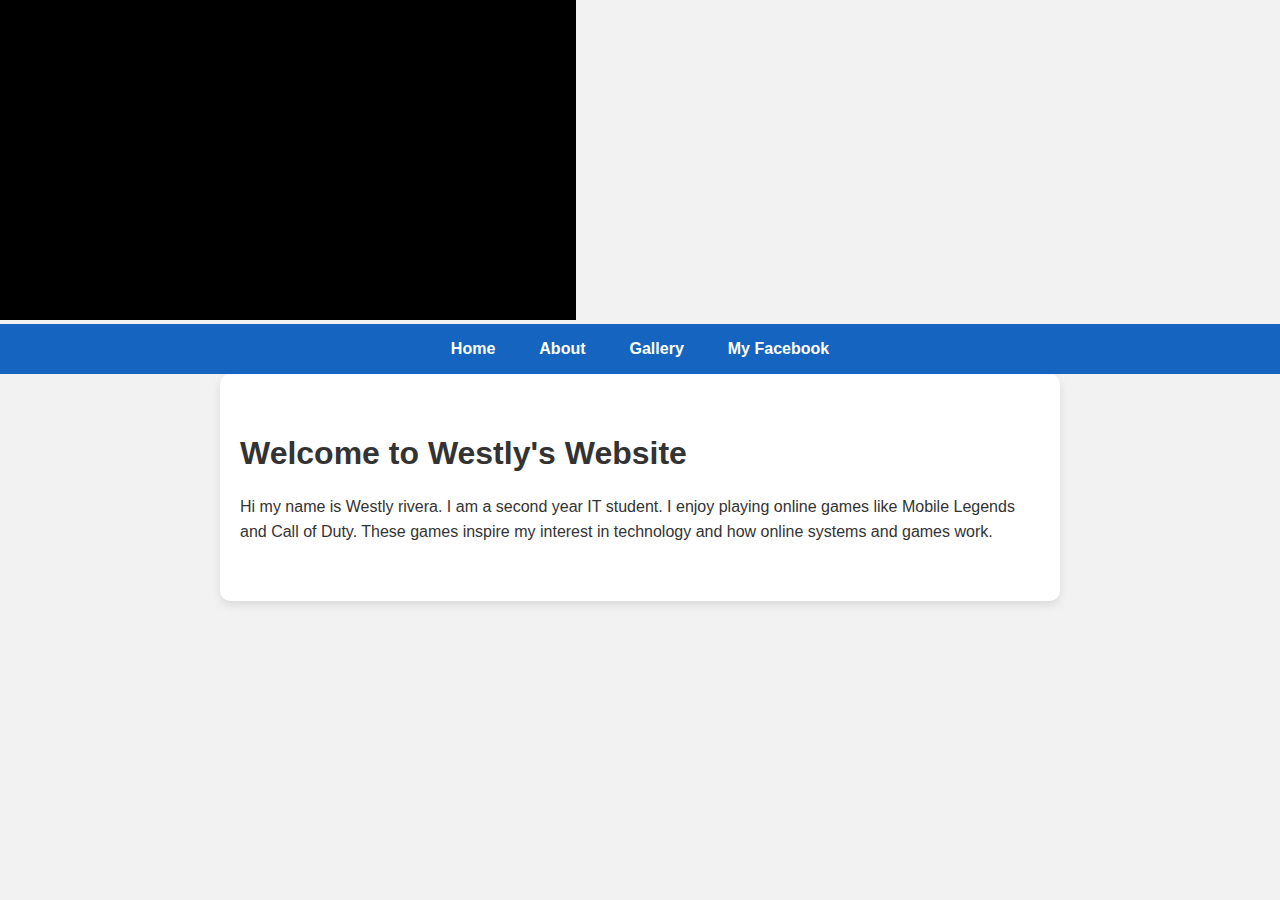
<file: index.html>
<!DOCTYPE html>
<html lang="en">
<head>
    <meta charset="UTF-8">
    <meta name="viewport" content="width=device-width, initial-scale=1.0">
    <title>Westly's Website</title>
     <link rel = "stylesheet" href="style.css">  <!-- link ng CSS file para sa design-->
</head>
<body>
  <video autoplay muted loop>
        <source src="bgvid.mp4" type="video/mp4">
    </video>    <!-- background video-->
   <nav>
      <a href = "index.html">Home</a>
      <a href = "about.html">About</a>    <!--- link papunta sa home, about, at gallery facebook account-->
      <a href = "gallery.html">Gallery</a>
      <a href = "https://www.facebook.com/profile.php?id=61577681184397">My Facebook</a>
   </nav>
   <main>
    <h1>Welcome to Westly's Website</h1>

    <p>Hi my name is Westly rivera. I am a second year IT student. I enjoy playing online games like Mobile Legends and Call of Duty. These games inspire my interest in technology and how online systems  and games work.</p> <!-- dinidisplay neto ang mga text-->
   </main>
   

</body>
</html>
</file>
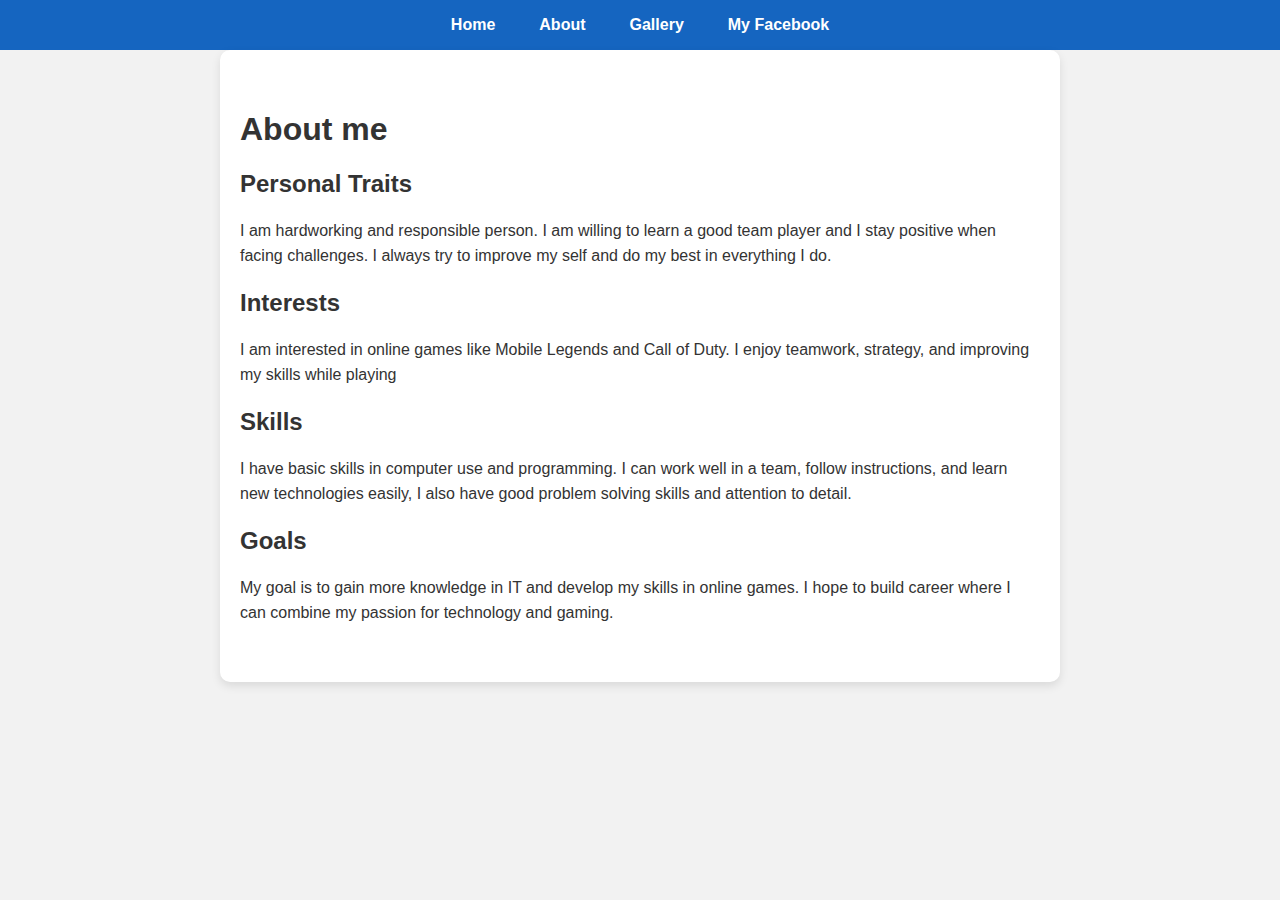
<file: about.html>
<!DOCTYPE html>
<html lang="en">
<head>
    <meta charset="UTF-8">
    <meta name="viewport" content="width=device-width, initial-scale=1.0">
    <title>About Westly</title>
    <link rel = "stylesheet" href="style.css">  <!-- link ng CSS file para sa design-->
</head>
<body>
    <nav>
      <a href = "index.html">Home</a>
      <a href = "about.html">About</a>   <!--- link papunta sa home, about, at gallery facebook account-->
      <a href = "gallery.html">Gallery</a>
      <a href = "https://www.facebook.com/profile.php?id=61577681184397">My Facebook</a>
    </nav>
    <main>
        <h1>About me</h1>
        <section>
            <h2>Personal Traits</h2>
            <p>I am hardworking and responsible person. I am willing to learn a good team player and I stay positive when facing challenges. I always try to improve my self and do my best in everything I do.</p>
        </section>
        <section>
            <h2>Interests</h2>
            <p>I am interested in online games like Mobile Legends and Call of Duty. I enjoy teamwork, strategy, and improving my skills while playing</p>
        </section>
        <section>
            <h2>Skills</h2>
            <p>I have basic skills in computer use and programming. I can work well in a team, follow instructions, and learn new technologies easily, I also have good problem solving skills and attention to detail.</p>
        </section>
        <section>
            <h2>Goals</h2>
            <p>My goal is to gain more knowledge in IT and develop my skills in online games. I hope to build career where I can combine my passion for technology and gaming.</p>
        </section>
    </main> <!--dinidisplay ang mgatex tunkol saaking personal traits interest skills goals-->
    
</body>
</html>
</file>
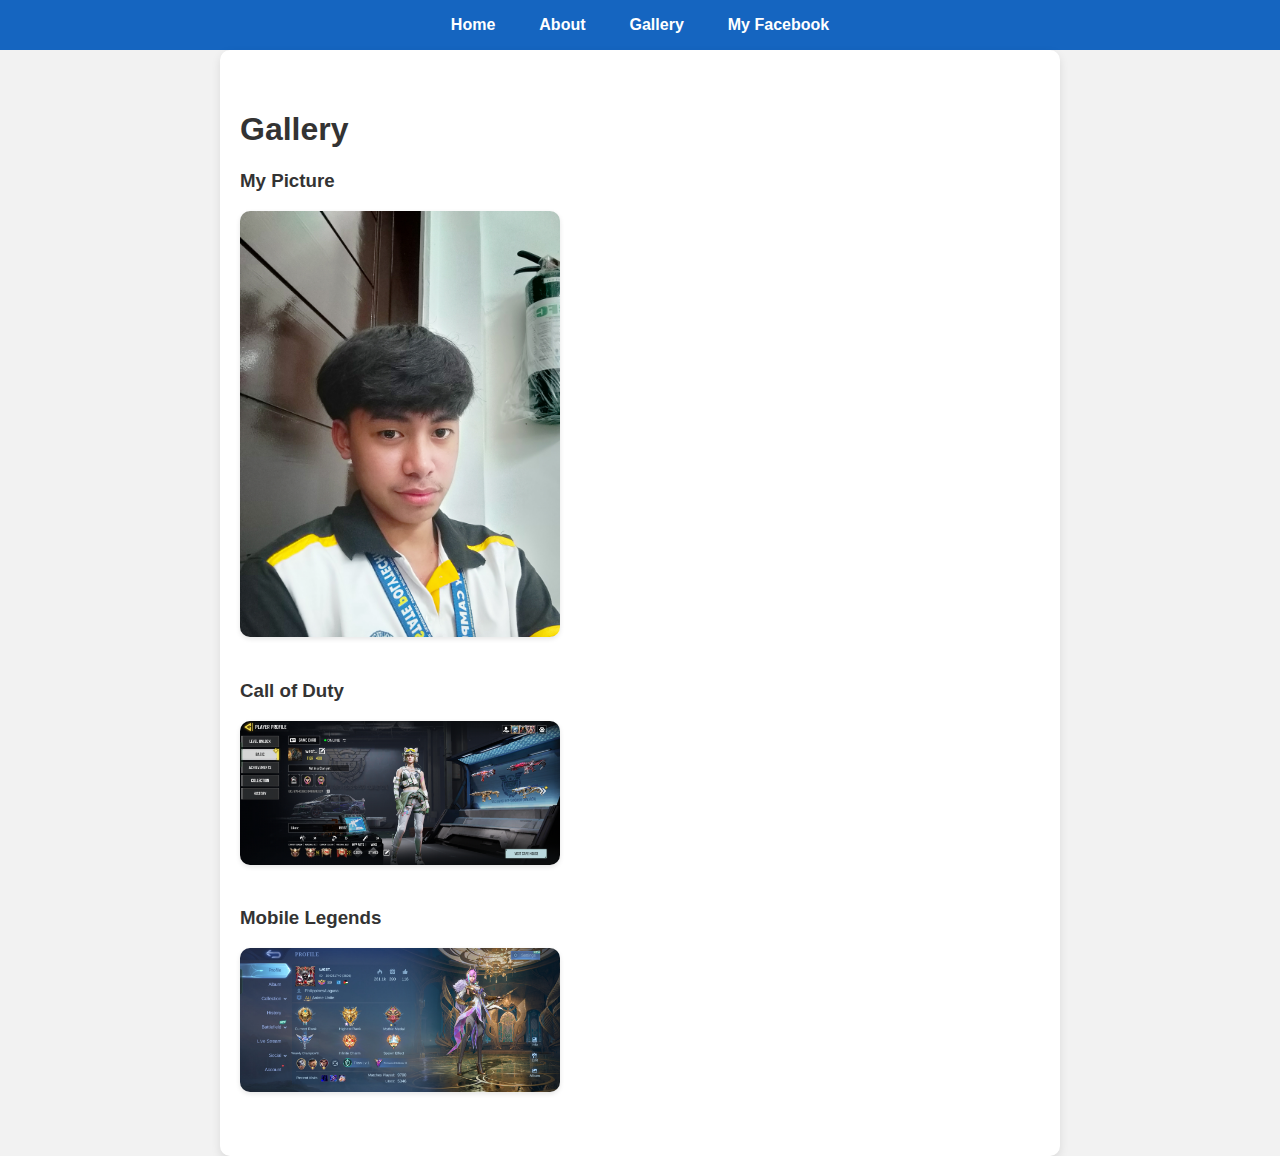
<file: gallery.html>
<!DOCTYPE html>
<html lang="en">
<head>
    <meta charset="UTF-8">
    <meta name="viewport" content="width=device-width, initial-scale=1.0">
    <title>Gallery</title>
    <link rel = "stylesheet" href="style.css"> <!-- link ng CSS file para sa design-->
</head>
<body>
    <nav>
      <a href = "index.html">Home</a>
      <a href = "about.html">About</a>  <!--- link papunta sa home, about, at gallery facebook account-->
      <a href = "gallery.html">Gallery</a>
      <a href = "https://www.facebook.com/profile.php?id=61577681184397">My Facebook</a>
    </nav>
    <main>
        <h1>Gallery</h1>
        <h3>My Picture</h3>
        <img src="mypic.jpg" alt = "My Picture">
        <h3>Call of Duty</h3>
        <img src="cod.jpg" alt = "Call of Duty"> <!-- placeholder ng image dito naglalagay ng mga image-->
        <h3>Mobile Legends</h3>
        <img src="ml.jpg" alt = "Mobile Legends">
    </main>
    
</body>

</html>
</file>
<file: style.css>
body {
    margin: 0;  /* tinatanggal ang default margin ng browser*/
    font-family: Arial, sans-serif; /* pinapalitan nito ang font ng buong page*/
    background-color: #f2f2f2;  /* kulay ng background ay lightgrey*/
    color: #333; /* default color ng text*/
}
nav {
    background-color: #1565c0;  /*kulay ng navigation bar*/
    padding: 10px 20px; /* space sa loob ng nav*/
    display: flex;    /* ginagawa flex container ang nav*/
    justify-content: center;  /* cinecenter ang links */
    gap: 20px;    /*distance sa pagitan ng mg link */
}
nav a {
    text-decoration: none;   /* tinatanggal ang underline sa  links */
    color: white;     /* kulay ng text sa link */
    font-weight: bold;    /* ginawang bold ang text ng links*/
    padding: 6px 12px;      /* space sa loob ng links*/
    border-radius: 4px;      /* pabilog na sulok ng links*/
    transition: background-color 0.3s;   /* smooth effect*/
}
nav a:hover {
    background-color: #1976D2; /* kulay blue na hover*/
}

nav a.active {
    background-color: #0d47a1;   /* dark blue na kulay para sa active page*/
}

main {
    padding: 40px 20px;  /* space sa paligid ng main content */
    max-width: 800px;  /* maximum width content */
    margin: auto;     /* gitna sa page*/
    background-color: white;  /* white color na background */
    border-radius: 10px;   /* pabilog na sulog ng main content*/ 
    box-shadow: 0 4px 10px rgba(0,0,0,0.1); /* shadow effect sa content */

}
h1, h2, h3 {
    color: #333;  
}

p {
    line-height: 1.6;  /* space sa pagitan ng mga line*/
}

img {
    max-width: 40%;
    height: auto;
    margin-bottom: 20px;
    border-radius: 10px;
    box-shadow: 0 2px 5px rgba(0,0,0,0.1);
}
@media (max-width: 600px) {
    nav {
        flex-direction: column;
        gap: 10px;
    }
    main {
        padding: 20px 10px;
    }
}
</file>
